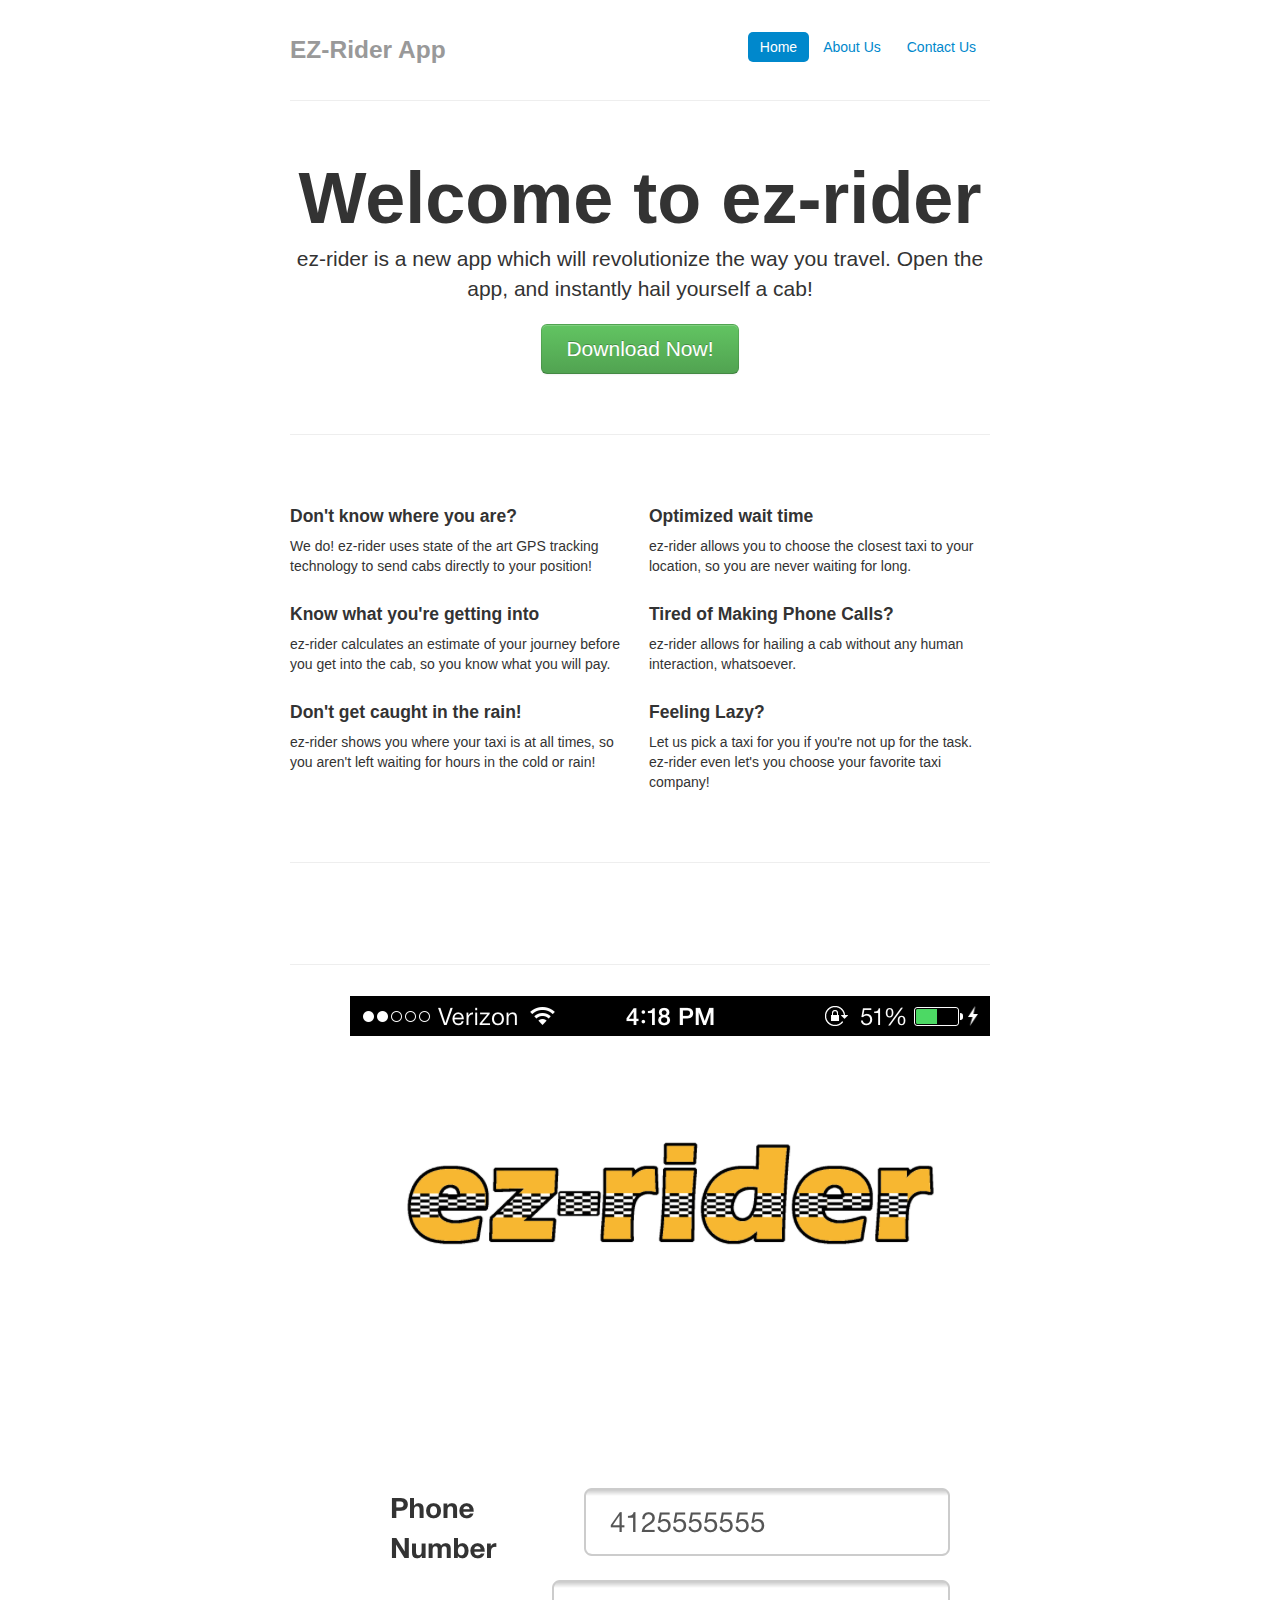
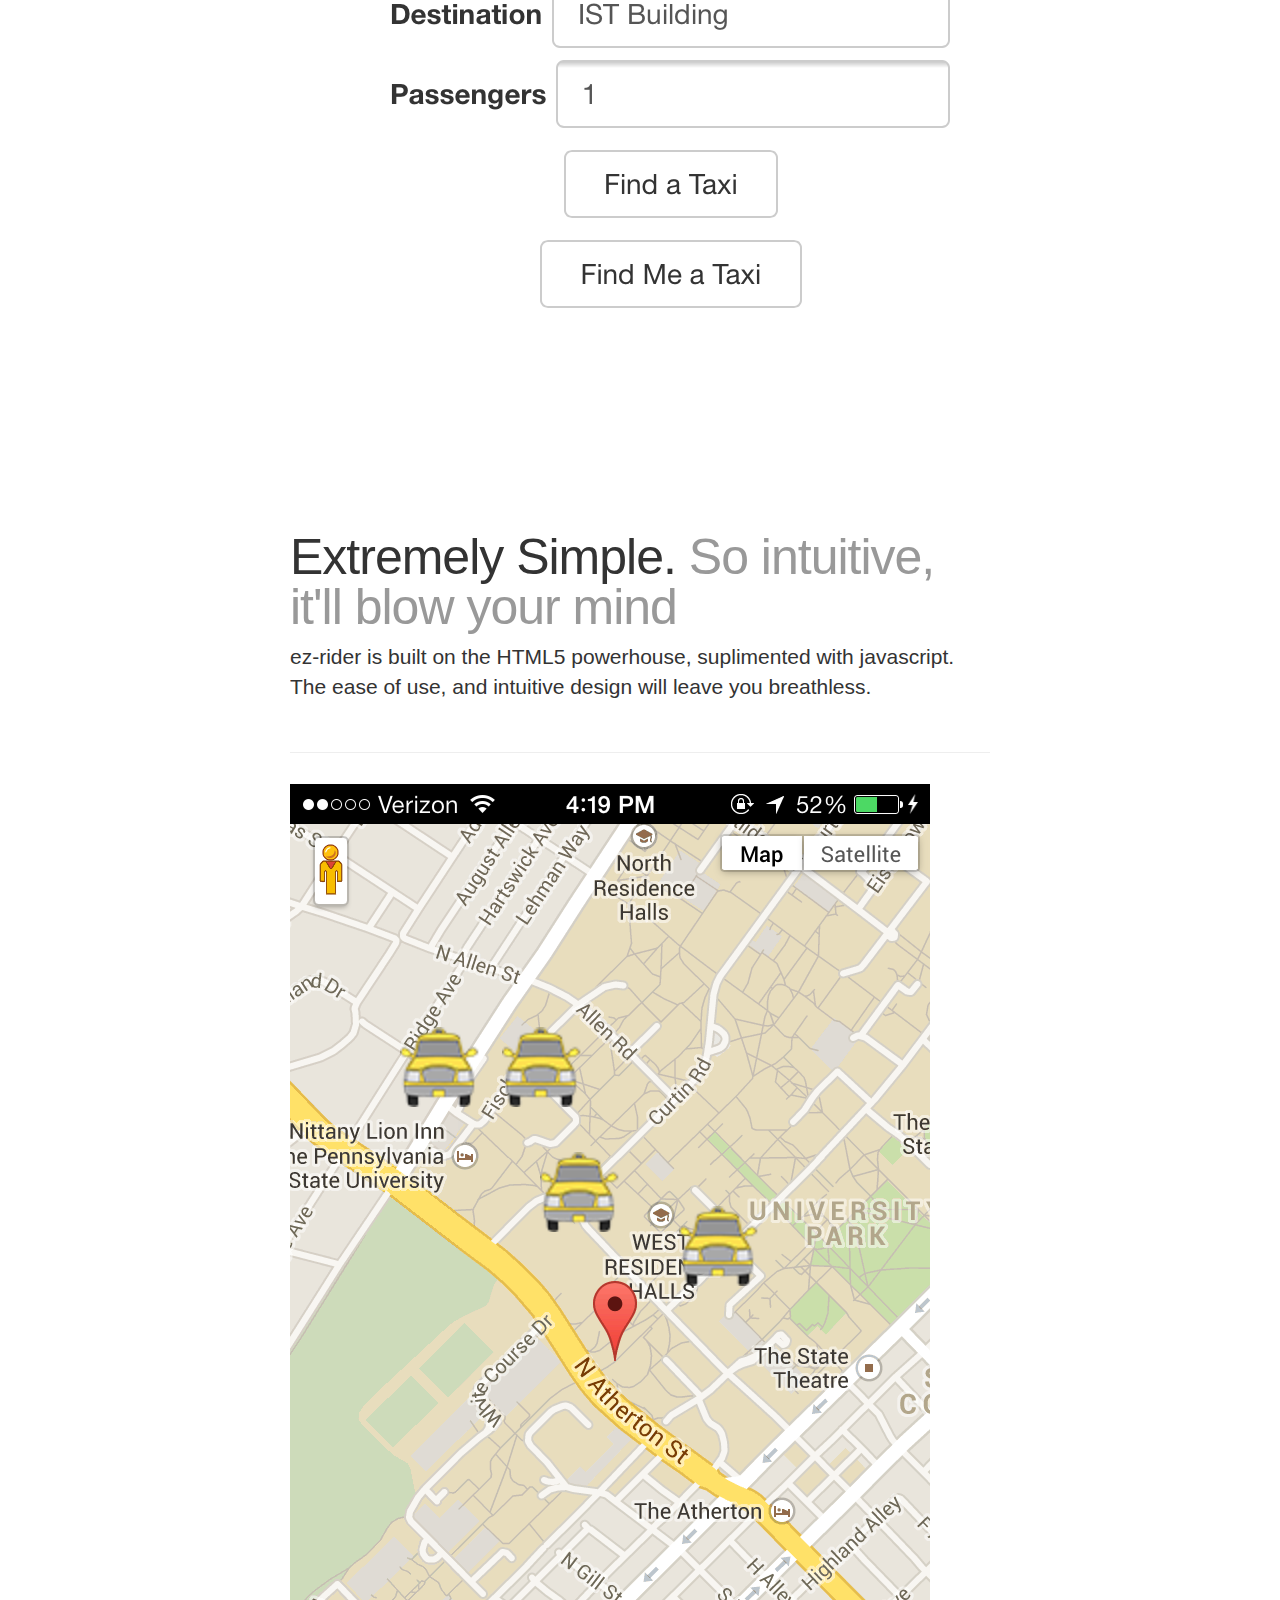
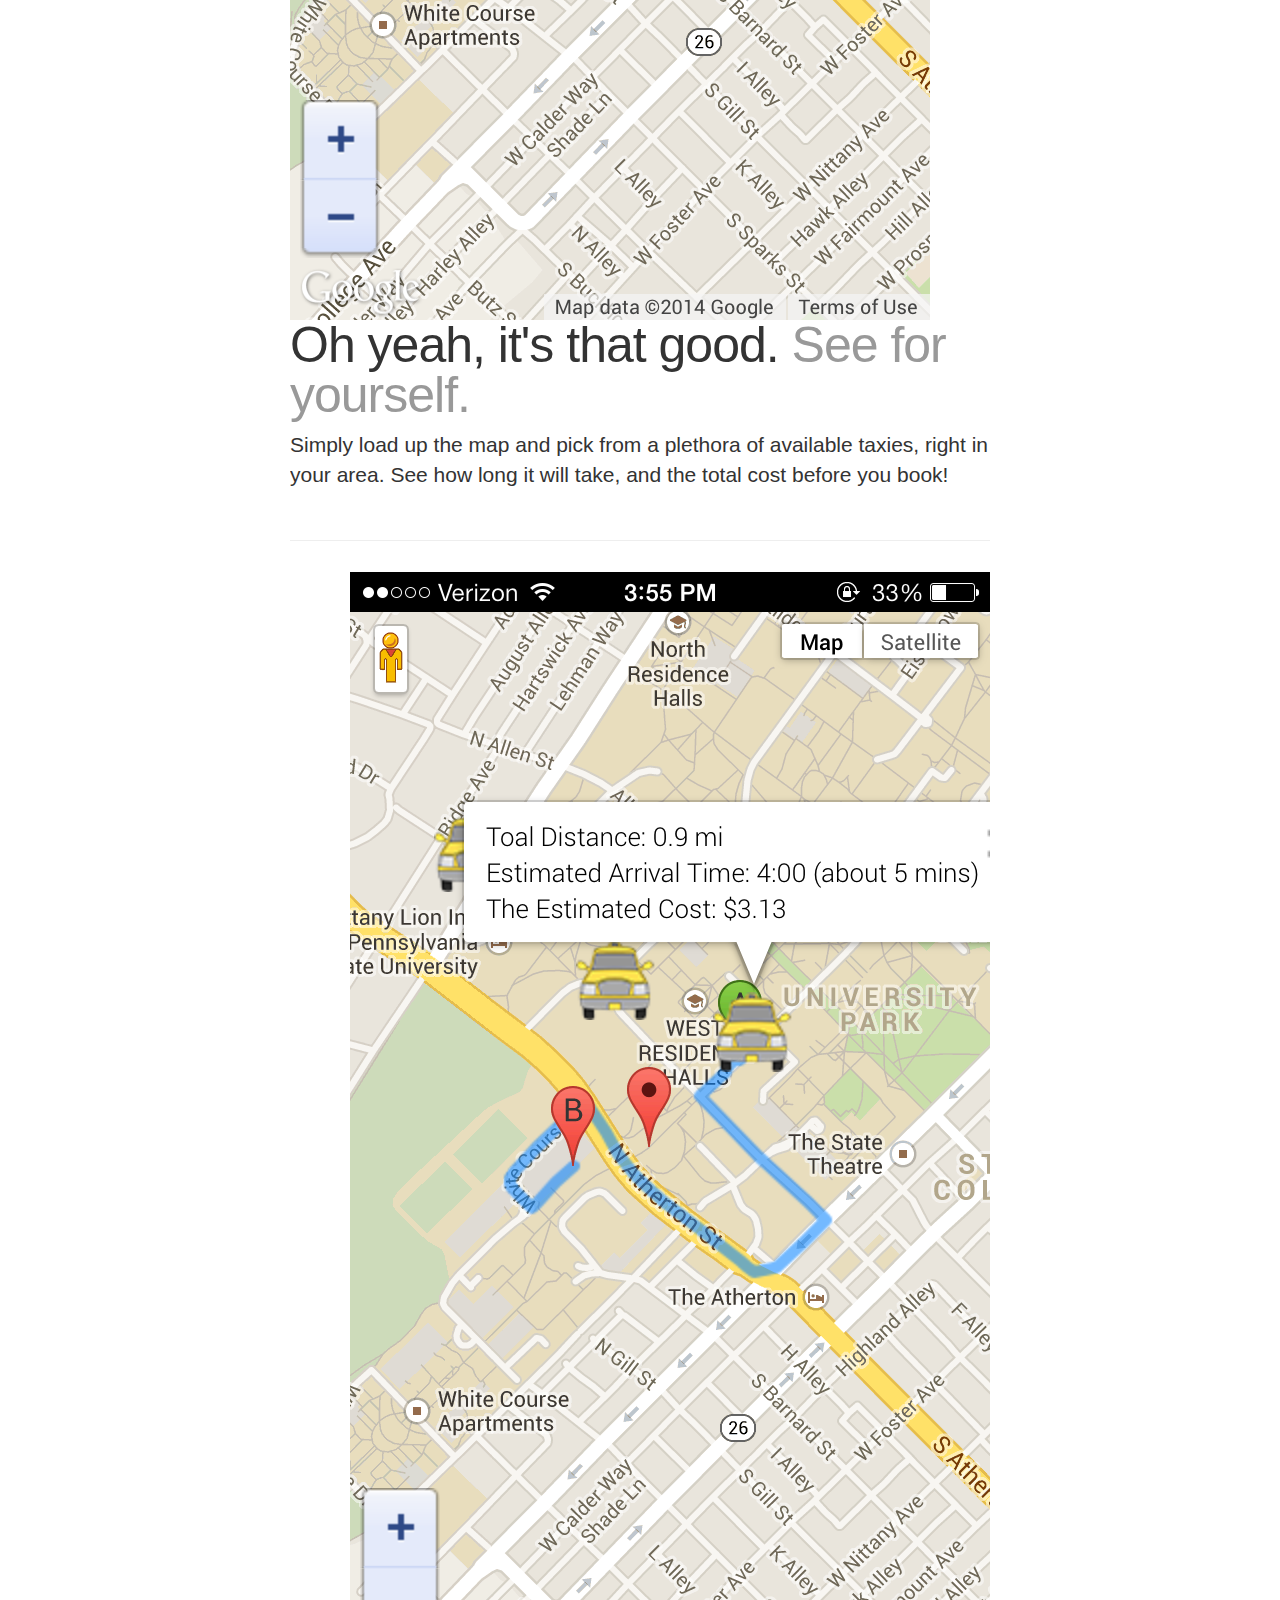
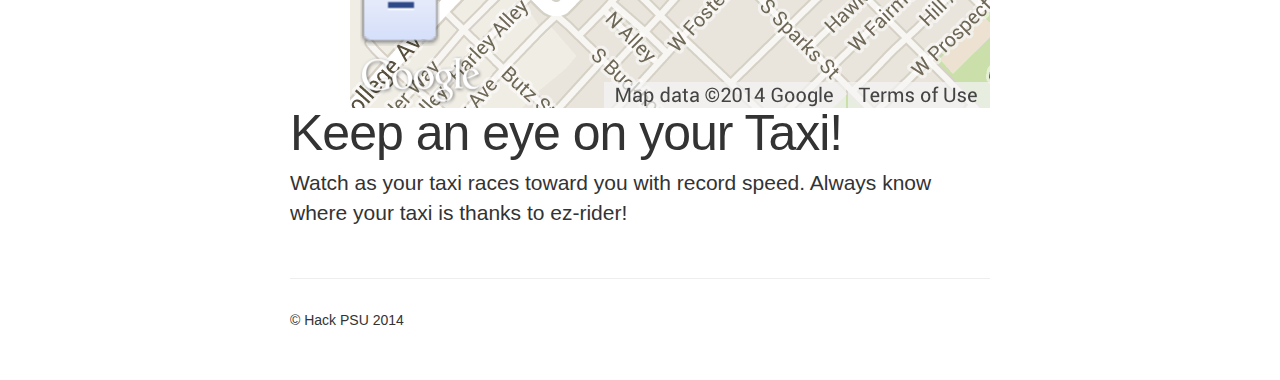
<file: EZRider Website/index.html>
<!DOCTYPE html>
<html lang="en">
  <head>
    <meta charset="utf-8">
    <title>EZ-Rider App</title>
    <meta name="viewport" content="width=device-width, initial-scale=1.0">
    <meta name="description" content="">
    <meta name="author" content="">

    <!-- Le styles -->
    <link href="assets/css/bootstrap.css" rel="stylesheet">
    <style type="text/css">
      body {
        padding-top: 20px;
        padding-bottom: 40px;
      }

      /* Custom container */
      .container-narrow {
        margin: 0 auto;
        max-width: 700px;
      }
      .container-narrow > hr {
        margin: 30px 0;
      }

      /* Main marketing message and sign up button */
      .jumbotron {
        margin: 60px 0;
        text-align: center;
      }
      .jumbotron h1 {
        font-size: 72px;
        line-height: 1;
      }
      .jumbotron .btn {
        font-size: 21px;
        padding: 14px 24px;
      }

      /* Supporting marketing content */
      .marketing {
        margin: 60px 0;
      }
      .marketing p + h4 {
        margin-top: 28px;
      }

      /* Featurettes
    ------------------------- */

    .featurette-divider {
      margin: 80px 0; /* Space out the Bootstrap <hr> more */
    }
    .featurette {
      padding-top: 120px; /* Vertically center images part 1: add padding above and below text. */
      overflow: hidden; /* Vertically center images part 2: clear their floats. */
    }
    .featurette-image {
      margin-top: -120px; /* Vertically center images part 3: negative margin up the image the same amount of the padding to center it. */
    }

    /* Give some space on the sides of the floated elements so text doesn't run right into it. */
    .featurette-image.pull-left {
      margin-right: 40px;
    }
    .featurette-image.pull-right {
      margin-left: 40px;
    }

    /* Thin out the marketing headings */
    .featurette-heading {
      font-size: 50px;
      font-weight: 300;
      line-height: 1;
      letter-spacing: -1px;
    }

    @media (max-width: 979px) {
      .featurette {
        height: auto;
        padding: 0;
      }
      .featurette-image.pull-left,
      .featurette-image.pull-right {
        display: block;
        float: none;
        max-width: 40%;
        margin: 0 auto 20px;
      }
    }

     @media (max-width: 767px) {
        .featurette-heading {
        font-size: 30px;
      }
      .featurette .lead {
        font-size: 18px;
        line-height: 1.5;
      }

    }
    </style>
    <link href="assets/css/bootstrap-responsive.css" rel="stylesheet">

    <!-- HTML5 shim, for IE6-8 support of HTML5 elements -->
    <!--[if lt IE 9]>
      <script src="assets/js/html5shiv.js"></script>
    <![endif]-->

    <!-- Fav and touch icons -->
    <link rel="apple-touch-icon-precomposed" sizes="144x144" href="assets/ico/apple-touch-icon-144-precomposed.png">
    <link rel="apple-touch-icon-precomposed" sizes="114x114" href="assets/ico/apple-touch-icon-114-precomposed.png">
      <link rel="apple-touch-icon-precomposed" sizes="72x72" href="assets/ico/apple-touch-icon-72-precomposed.png">
                    <link rel="apple-touch-icon-precomposed" href="assets/ico/apple-touch-icon-57-precomposed.png">
                                   <link rel="shortcut icon" href="assets/ico/favicon.png">
  </head>

  <body>

    <div class="container-narrow">

      <div class="masthead">
        <ul class="nav nav-pills pull-right">
          <li class="active"><a href="#">Home</a></li>
          <li><a href="about.html">About Us</a></li>
          <li><a href="contact.html">Contact Us</a></li>
        </ul>
        <h3 class="muted">EZ-Rider App</h3>
      </div>

      <hr>

      <div class="jumbotron">
        <h1>Welcome to ez-rider</h1>
        <p class="lead">ez-rider is a new app which will revolutionize the way you travel. Open the app, and instantly hail yourself a cab!</p>
        <a class="btn btn-large btn-success" href="#">Download Now!</a>
      </div>

      <hr>

      <div class="row-fluid marketing">
        <div class="span6">
          <h4>Don't know where you are?</h4>
          <p>We do! ez-rider uses state of the art GPS  tracking technology to send cabs directly
          to your position!</p>

          <h4>Know what you're getting into</h4>
          <p>ez-rider calculates an estimate of your journey before you get into the cab,
          so you know what you will pay.</p>

          <h4>Don't get caught in the rain!</h4>
          <p>ez-rider shows you where your taxi is at all times, so you aren't left waiting for hours
          in the cold or rain!</p>
        </div>

        <div class="span6">
          <h4>Optimized wait time</h4>
          <p>ez-rider allows you to choose the closest taxi to your location, so you are never waiting for long.</p>

          <h4>Tired of Making Phone Calls?</h4>
          <p>ez-rider allows for hailing a cab without any human interaction, whatsoever.</p>

          <h4>Feeling Lazy?</h4>
          <p>Let us pick a taxi for you if you're not up for the task. ez-rider even let's you choose your
          favorite taxi company!</p>
        </div>
      </div>

      <hr>
      <br/>
      <br/>

      <!-- START THE FEATURETTES -->

      <hr class="featurette-divider">

      <div class="featurette">
        <img class="featurette-image pull-right" src="mainPage.png">
        <h2 class="featurette-heading">Extremely Simple. <span class="muted">So intuitive, it'll blow your mind</span></h2>
        <p class="lead">ez-rider is built on the HTML5 powerhouse, suplimented with javascript. The ease of use, and intuitive design will leave you breathless.</p>
      </div>

      <hr class="featurette-divider">

      <div class="featurette">
        <img class="featurette-image pull-left" src="taxi.png">
        <h2 class="featurette-heading">Oh yeah, it's that good. <span class="muted">See for yourself.</span></h2>
        <p class="lead">Simply load up the map and pick from a plethora of available taxies, right in your area. See how long it will take, and the total cost before you book!</p>
      </div>

      <hr class="featurette-divider">

      <div class="featurette">
        <img class="featurette-image pull-right" src="route.png">
        <h2 class="featurette-heading">Keep an eye on your Taxi!<span class="muted"></span></h2>
        <p class="lead">Watch as your taxi races toward you with record speed. Always know where your taxi is thanks to ez-rider!</p>
      </div>

      <hr class="featurette-divider">

      <!-- /END THE FEATURETTES -->

      <div class="footer">
        <p>&copy; Hack PSU 2014</p>
      </div>

    </div> <!-- /container -->

    <!-- Le javascript
    ================================================== -->
    <!-- Placed at the end of the document so the pages load faster -->
    <script src="assets/js/jquery.js"></script>
    <script src="assets/js/bootstrap-transition.js"></script>
    <script src="assets/js/bootstrap-alert.js"></script>
    <script src="assets/js/bootstrap-modal.js"></script>
    <script src="assets/js/bootstrap-dropdown.js"></script>
    <script src="assets/js/bootstrap-scrollspy.js"></script>
    <script src="assets/js/bootstrap-tab.js"></script>
    <script src="assets/js/bootstrap-tooltip.js"></script>
    <script src="assets/js/bootstrap-popover.js"></script>
    <script src="assets/js/bootstrap-button.js"></script>
    <script src="assets/js/bootstrap-collapse.js"></script>
    <script src="assets/js/bootstrap-carousel.js"></script>
    <script src="assets/js/bootstrap-typeahead.js"></script>

  </body>
</html>
</file>
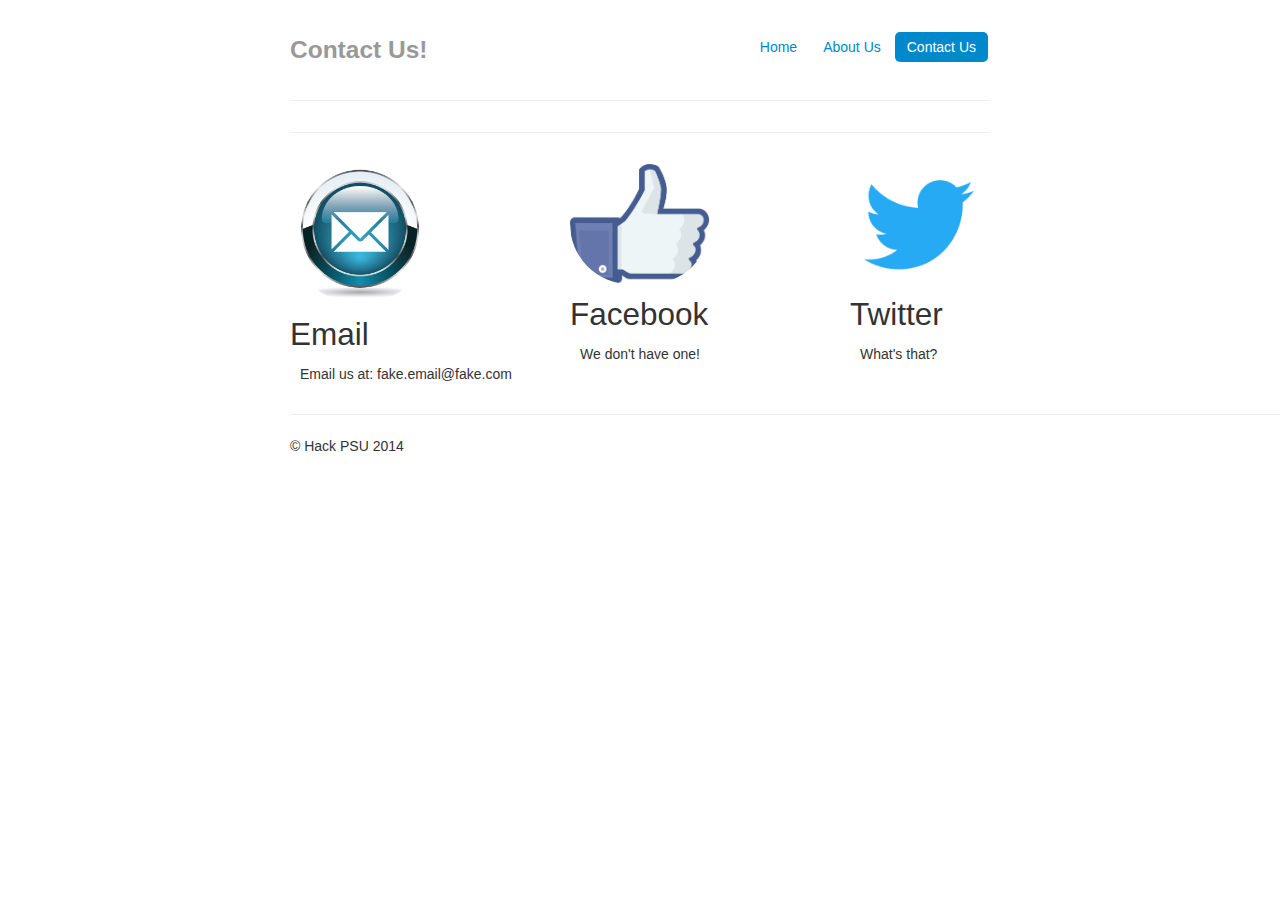
<file: EZRider Website/contact.html>
<!DOCTYPE html>
<html lang="en">
  <head>
    <meta charset="utf-8">
    <title>EZ-Rider App</title>
    <meta name="viewport" content="width=device-width, initial-scale=1.0">
    <meta name="description" content="">
    <meta name="author" content="">

    <!-- Le styles -->
    <link href="assets/css/bootstrap.css" rel="stylesheet">
    <style type="text/css">
      body {
        padding-top: 20px;
        padding-bottom: 40px;
      }

      /* Custom container */
      .container-narrow {
        margin: 0 auto;
        max-width: 700px;
      }
      .container-narrow > hr {
        margin: 30px 0;
      }

      * MARKETING CONTENT
    -------------------------------------------------- */

    /* Center align the text within the three columns below the carousel */
    .marketing .span4 {
      text-align: center;
    }
    .marketing h2 {
      font-weight: normal;
    }
    .marketing .span4 p {
      margin-left: 10px;
      margin-right: 10px;
    }
    </style>
    <link href="assets/css/bootstrap-responsive.css" rel="stylesheet">

    <!-- HTML5 shim, for IE6-8 support of HTML5 elements -->
    <!--[if lt IE 9]>
      <script src="assets/js/html5shiv.js"></script>
    <![endif]-->

    <!-- Fav and touch icons -->
    <link rel="apple-touch-icon-precomposed" sizes="144x144" href="assets/ico/apple-touch-icon-144-precomposed.png">
    <link rel="apple-touch-icon-precomposed" sizes="114x114" href="assets/ico/apple-touch-icon-114-precomposed.png">
      <link rel="apple-touch-icon-precomposed" sizes="72x72" href="assets/ico/apple-touch-icon-72-precomposed.png">
                    <link rel="apple-touch-icon-precomposed" href="assets/ico/apple-touch-icon-57-precomposed.png">
                                   <link rel="shortcut icon" href="assets/ico/favicon.png">
  </head>

  <body>

    <div class="container-narrow">

      <div class="masthead">
        <ul class="nav nav-pills pull-right">
          <li><a href="index.html">Home</a></li>
          <li><a href="about.html">About Us</a></li>
          <li class="active"><a href="contact.html">Contact Us</a></li>
        </ul>
        <h3 class="muted">Contact Us!</h3>
      </div>

      <hr>

      <hr>

       <!-- Marketing messaging and featurettes
    ================================================== -->
    <!-- Wrap the rest of the page in another container to center all the content. -->

    <div class="container marketing">

      <!-- Three columns of text below the carousel -->
      <div class="row">
        <div class="span4">
          <img class="img-circle" src="email.jpg" height="140" width="140">
          <h2>Email</h2>
          <p>Email us at: fake.email@fake.com</p>
        </div><!-- /.span4 -->
        <div class="span4">
          <img class="img-circle" src="facebook.png" height="140" width="140">
          <h2>Facebook</h2>
          <p>We don't have one!</p>
        </div><!-- /.span4 -->
        <div class="span4">
          <img class="img-circle" src="twitter.png" height="140" width="140">
          <h2>Twitter</h2>
          <p>What's that?</p>
        </div><!-- /.span4 -->
      </div><!-- /.row -->

      <hr>

      <div class="footer">
        <p>&copy; Hack PSU 2014</p>
      </div>

    </div> <!-- /container -->

    <!-- Le javascript
    ================================================== -->
    <!-- Placed at the end of the document so the pages load faster -->
    <script src="assets/js/jquery.js"></script>
    <script src="assets/js/bootstrap-transition.js"></script>
    <script src="assets/js/bootstrap-alert.js"></script>
    <script src="assets/js/bootstrap-modal.js"></script>
    <script src="assets/js/bootstrap-dropdown.js"></script>
    <script src="assets/js/bootstrap-scrollspy.js"></script>
    <script src="assets/js/bootstrap-tab.js"></script>
    <script src="assets/js/bootstrap-tooltip.js"></script>
    <script src="assets/js/bootstrap-popover.js"></script>
    <script src="assets/js/bootstrap-button.js"></script>
    <script src="assets/js/bootstrap-collapse.js"></script>
    <script src="assets/js/bootstrap-carousel.js"></script>
    <script src="assets/js/bootstrap-typeahead.js"></script>

  </body>
</html>
</file>
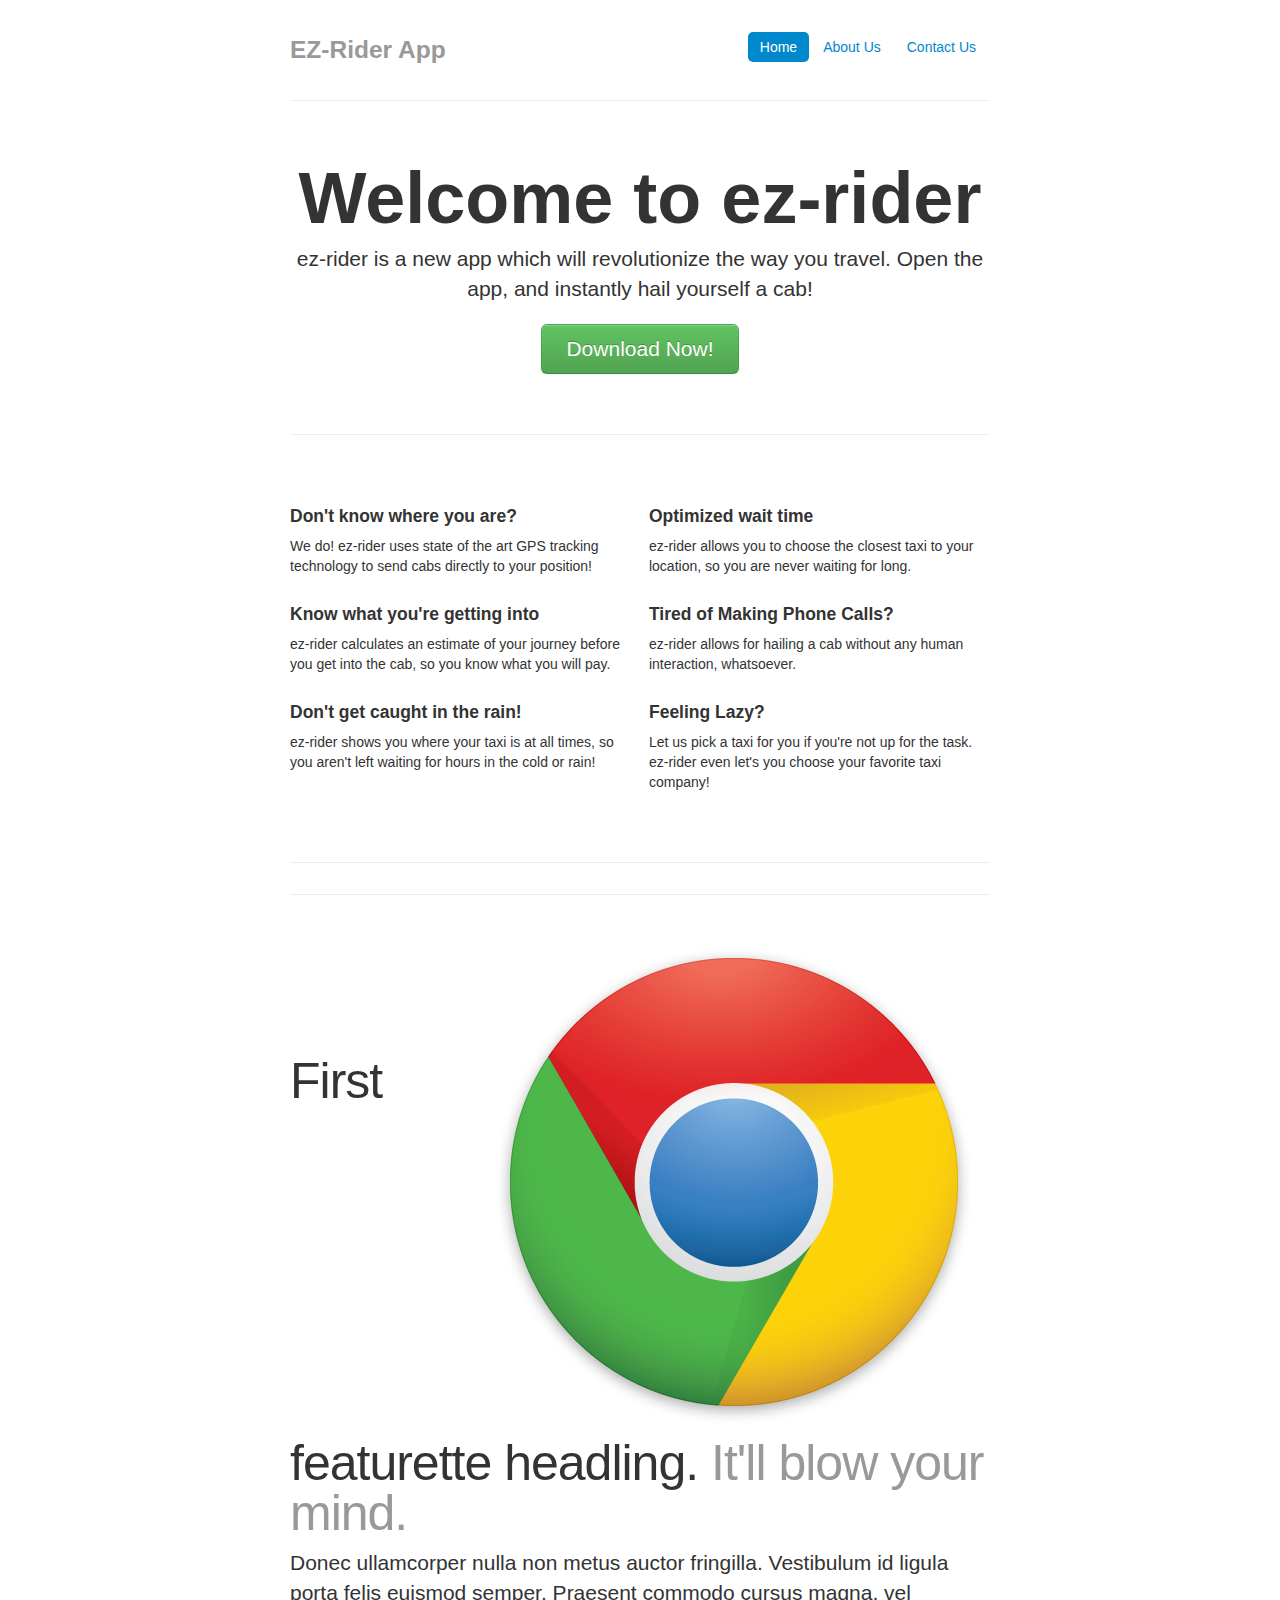
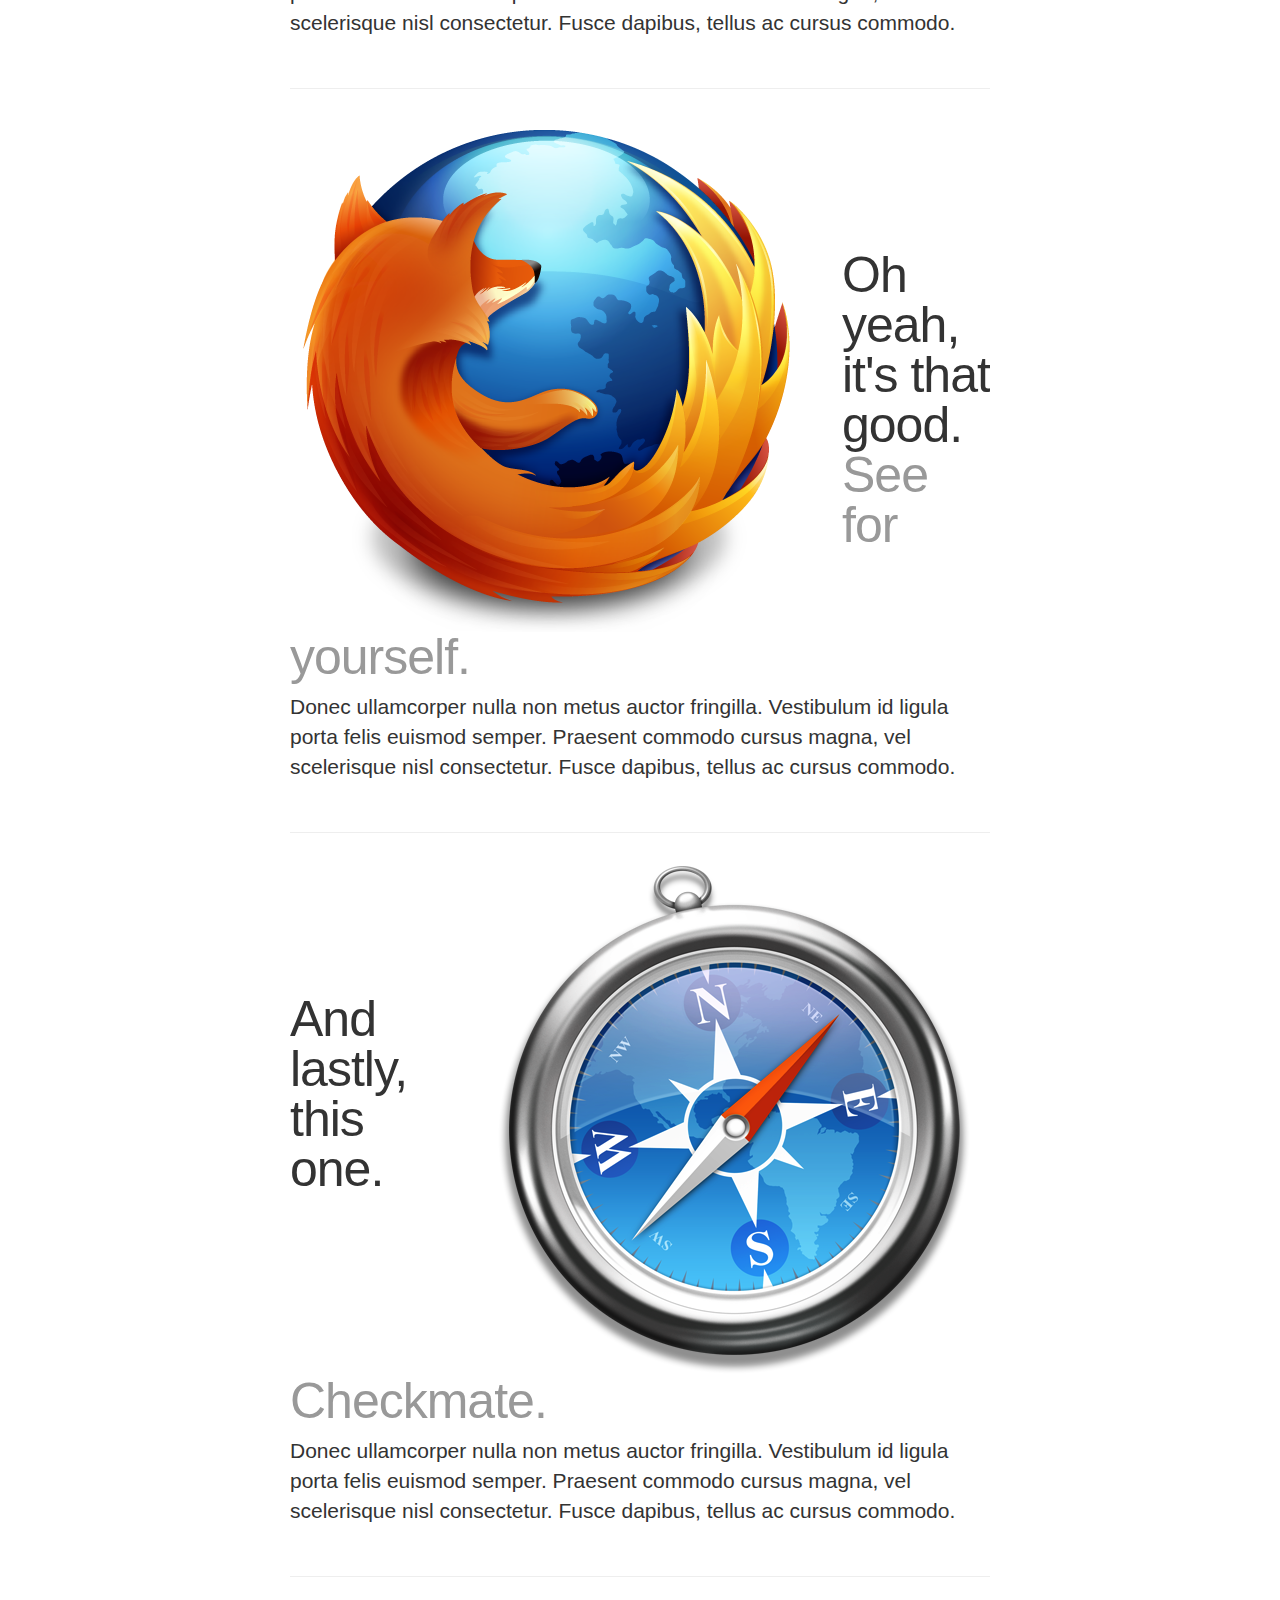
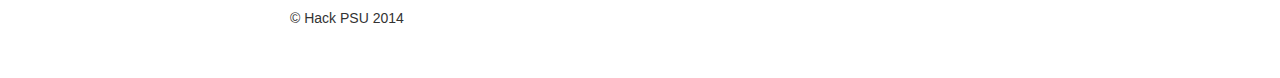
<file: EZRider Website/marketing-narrow.html>
<!DOCTYPE html>
<html lang="en">
  <head>
    <meta charset="utf-8">
    <title>EZ-Rider App</title>
    <meta name="viewport" content="width=device-width, initial-scale=1.0">
    <meta name="description" content="">
    <meta name="author" content="">

    <!-- Le styles -->
    <link href="assets/css/bootstrap.css" rel="stylesheet">
    <style type="text/css">
      body {
        padding-top: 20px;
        padding-bottom: 40px;
      }

      /* Custom container */
      .container-narrow {
        margin: 0 auto;
        max-width: 700px;
      }
      .container-narrow > hr {
        margin: 30px 0;
      }

      /* Main marketing message and sign up button */
      .jumbotron {
        margin: 60px 0;
        text-align: center;
      }
      .jumbotron h1 {
        font-size: 72px;
        line-height: 1;
      }
      .jumbotron .btn {
        font-size: 21px;
        padding: 14px 24px;
      }

      /* Supporting marketing content */
      .marketing {
        margin: 60px 0;
      }
      .marketing p + h4 {
        margin-top: 28px;
      }

      /* Featurettes
    ------------------------- */

    .featurette-divider {
      margin: 80px 0; /* Space out the Bootstrap <hr> more */
    }
    .featurette {
      padding-top: 120px; /* Vertically center images part 1: add padding above and below text. */
      overflow: hidden; /* Vertically center images part 2: clear their floats. */
    }
    .featurette-image {
      margin-top: -120px; /* Vertically center images part 3: negative margin up the image the same amount of the padding to center it. */
    }

    /* Give some space on the sides of the floated elements so text doesn't run right into it. */
    .featurette-image.pull-left {
      margin-right: 40px;
    }
    .featurette-image.pull-right {
      margin-left: 40px;
    }

    /* Thin out the marketing headings */
    .featurette-heading {
      font-size: 50px;
      font-weight: 300;
      line-height: 1;
      letter-spacing: -1px;
    }

    @media (max-width: 979px) {
      .featurette {
        height: auto;
        padding: 0;
      }
      .featurette-image.pull-left,
      .featurette-image.pull-right {
        display: block;
        float: none;
        max-width: 40%;
        margin: 0 auto 20px;
      }
    }

     @media (max-width: 767px) {
        .featurette-heading {
        font-size: 30px;
      }
      .featurette .lead {
        font-size: 18px;
        line-height: 1.5;
      }

    }
    </style>
    <link href="assets/css/bootstrap-responsive.css" rel="stylesheet">

    <!-- HTML5 shim, for IE6-8 support of HTML5 elements -->
    <!--[if lt IE 9]>
      <script src="assets/js/html5shiv.js"></script>
    <![endif]-->

    <!-- Fav and touch icons -->
    <link rel="apple-touch-icon-precomposed" sizes="144x144" href="assets/ico/apple-touch-icon-144-precomposed.png">
    <link rel="apple-touch-icon-precomposed" sizes="114x114" href="assets/ico/apple-touch-icon-114-precomposed.png">
      <link rel="apple-touch-icon-precomposed" sizes="72x72" href="assets/ico/apple-touch-icon-72-precomposed.png">
                    <link rel="apple-touch-icon-precomposed" href="assets/ico/apple-touch-icon-57-precomposed.png">
                                   <link rel="shortcut icon" href="assets/ico/favicon.png">
  </head>

  <body>

    <div class="container-narrow">

      <div class="masthead">
        <ul class="nav nav-pills pull-right">
          <li class="active"><a href="index.html">Home</a></li>
          <li><a href="about.html">About Us</a></li>
          <li><a href="contact.html">Contact Us</a></li>
        </ul>
        <h3 class="muted">EZ-Rider App</h3>
      </div>

      <hr>

      <div class="jumbotron">
        <h1>Welcome to ez-rider</h1>
        <p class="lead">ez-rider is a new app which will revolutionize the way you travel. Open the app, and instantly hail yourself a cab!</p>
        <a class="btn btn-large btn-success" href="#">Download Now!</a>
      </div>

      <hr>

      <div class="row-fluid marketing">
        <div class="span6">
          <h4>Don't know where you are?</h4>
          <p>We do! ez-rider uses state of the art GPS  tracking technology to send cabs directly
          to your position!</p>

          <h4>Know what you're getting into</h4>
          <p>ez-rider calculates an estimate of your journey before you get into the cab,
          so you know what you will pay.</p>

          <h4>Don't get caught in the rain!</h4>
          <p>ez-rider shows you where your taxi is at all times, so you aren't left waiting for hours
          in the cold or rain!</p>
        </div>

        <div class="span6">
          <h4>Optimized wait time</h4>
          <p>ez-rider allows you to choose the closest taxi to your location, so you are never waiting for long.</p>

          <h4>Tired of Making Phone Calls?</h4>
          <p>ez-rider allows for hailing a cab without any human interaction, whatsoever.</p>

          <h4>Feeling Lazy?</h4>
          <p>Let us pick a taxi for you if you're not up for the task. ez-rider even let's you choose your
          favorite taxi company!</p>
        </div>
      </div>

      <hr>

      <!-- START THE FEATURETTES -->

      <hr class="featurette-divider">

      <div class="featurette">
        <img class="featurette-image pull-right" src="assets/img/examples/browser-icon-chrome.png">
        <h2 class="featurette-heading">First featurette headling. <span class="muted">It'll blow your mind.</span></h2>
        <p class="lead">Donec ullamcorper nulla non metus auctor fringilla. Vestibulum id ligula porta felis euismod semper. Praesent commodo cursus magna, vel scelerisque nisl consectetur. Fusce dapibus, tellus ac cursus commodo.</p>
      </div>

      <hr class="featurette-divider">

      <div class="featurette">
        <img class="featurette-image pull-left" src="assets/img/examples/browser-icon-firefox.png">
        <h2 class="featurette-heading">Oh yeah, it's that good. <span class="muted">See for yourself.</span></h2>
        <p class="lead">Donec ullamcorper nulla non metus auctor fringilla. Vestibulum id ligula porta felis euismod semper. Praesent commodo cursus magna, vel scelerisque nisl consectetur. Fusce dapibus, tellus ac cursus commodo.</p>
      </div>

      <hr class="featurette-divider">

      <div class="featurette">
        <img class="featurette-image pull-right" src="assets/img/examples/browser-icon-safari.png">
        <h2 class="featurette-heading">And lastly, this one. <span class="muted">Checkmate.</span></h2>
        <p class="lead">Donec ullamcorper nulla non metus auctor fringilla. Vestibulum id ligula porta felis euismod semper. Praesent commodo cursus magna, vel scelerisque nisl consectetur. Fusce dapibus, tellus ac cursus commodo.</p>
      </div>

      <hr class="featurette-divider">

      <!-- /END THE FEATURETTES -->

      <div class="footer">
        <p>&copy; Hack PSU 2014</p>
      </div>

    </div> <!-- /container -->

    <!-- Le javascript
    ================================================== -->
    <!-- Placed at the end of the document so the pages load faster -->
    <script src="assets/js/jquery.js"></script>
    <script src="assets/js/bootstrap-transition.js"></script>
    <script src="assets/js/bootstrap-alert.js"></script>
    <script src="assets/js/bootstrap-modal.js"></script>
    <script src="assets/js/bootstrap-dropdown.js"></script>
    <script src="assets/js/bootstrap-scrollspy.js"></script>
    <script src="assets/js/bootstrap-tab.js"></script>
    <script src="assets/js/bootstrap-tooltip.js"></script>
    <script src="assets/js/bootstrap-popover.js"></script>
    <script src="assets/js/bootstrap-button.js"></script>
    <script src="assets/js/bootstrap-collapse.js"></script>
    <script src="assets/js/bootstrap-carousel.js"></script>
    <script src="assets/js/bootstrap-typeahead.js"></script>

  </body>
</html>
</file>
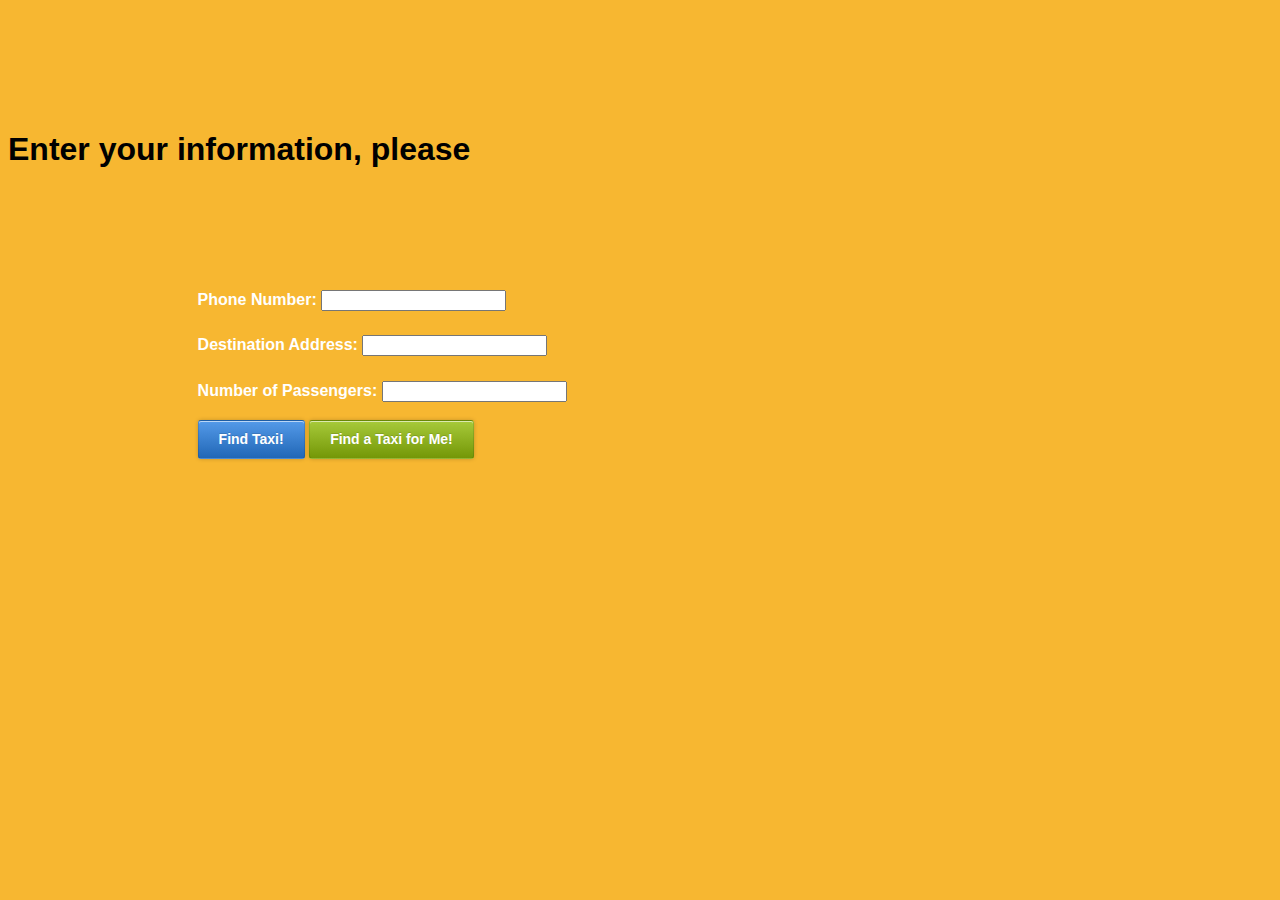
<file: EZRiderApp/EasyRider/assets/www/destination.html>
<!DOCTYPE HTML>
<html>

	<head>
		<title>Imbue App - Song Search</title>
		<script type="text/javascript" charset="utf-8" src="destination.js"></script>
		<link rel="stylesheet" type="text/css" href="style.css">
	</head>


	<body>

		<br/>
		<br/>
		<br/>
		<br/>
		<h1>Enter your information, please</h1>
		<br/>
		<br/>
		<br/>
		<form class="input">
			<h4>Phone Number: <input type="text" name="phoneNumber"  id="getPhoneNumber"></h4>
		</form>
		<form class="input">
			<h4>Destination Address: <input type="text" name="address"  id="getAddress"></h4>
		</form>
		<form class="input">
			<h4>Number of Passengers: <input type="text" name="passengerNumber"  id="getPassengerNumber"></h4>
		</form>
		<div class="mainpage">
			<div id="container">
				<p style="margin-top:1.5em">
					<a href="example.html" class="button large blue" onclick="GetInfo()">Find Taxi!</a>
					<a href="pickTaxi.html" class="button large green" onclick="GetInfo()">Find a Taxi for Me!</a>

				</p>
			</div>
		</div>
		<br/>
		<br/>
		<br/>
	</body>
</html>
</file>
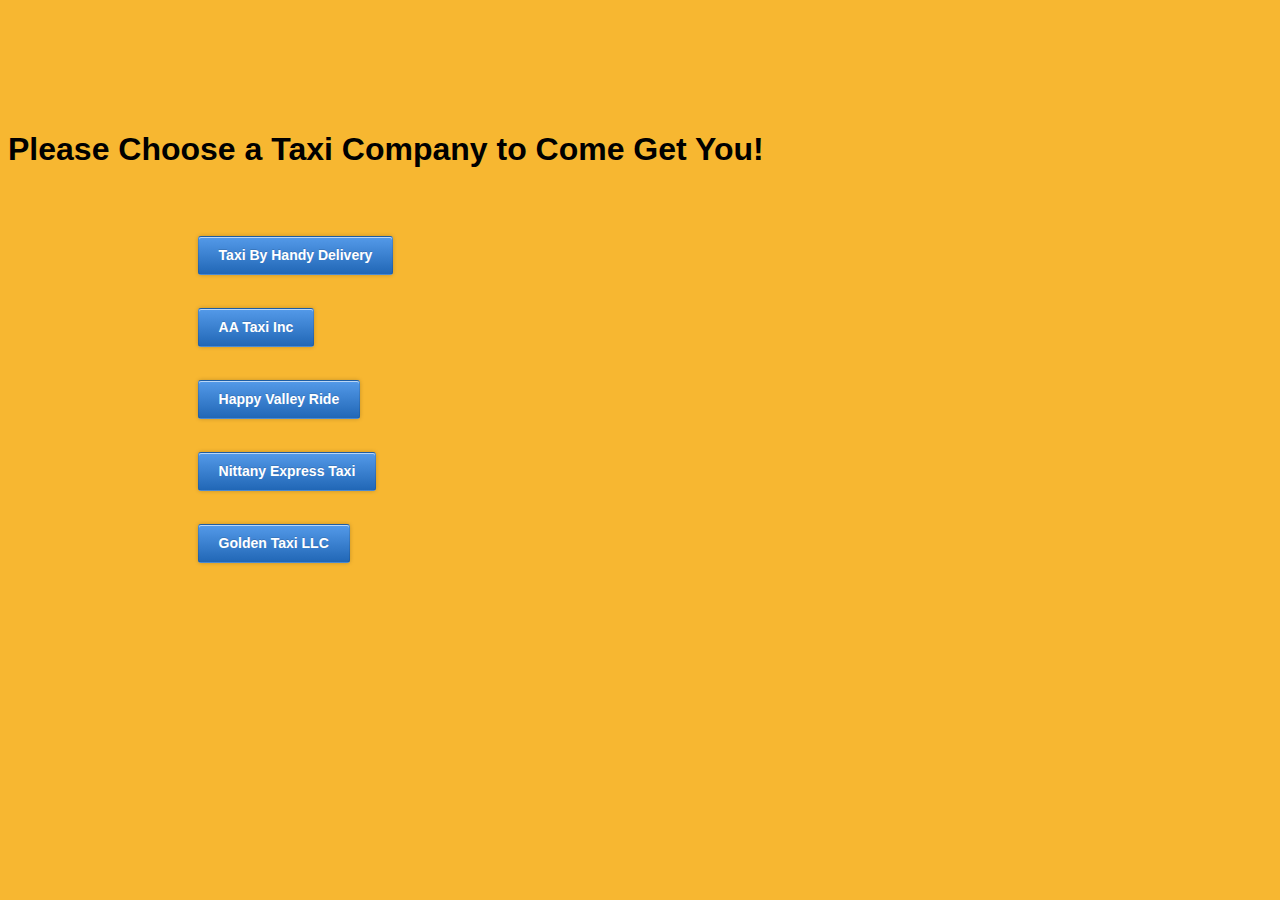
<file: EZRiderApp/EasyRider/assets/www/pickTaxi.html>
<!DOCTYPE HTML>
<html>

	<head>
		<title></title>
		<script type="text/javascript" charset="utf-8" src="destination.js"></script>
		<link rel="stylesheet" type="text/css" href="style.css">
	</head>


	<body>

		<br/>
		<br/>
		<br/>
		<br/>
		<h1>Please Choose a Taxi Company to Come Get You!</h1>
		<br/>

		<div class="mainpage">
			<div id="container">
				<p style="margin-top:1.5em">
					<a href="findTaxi.html" class="button large blue" onclick="">Taxi By Handy Delivery</a>
					<br/>
					<br/>
					<br/>
					<a href="findTaxi.html" class="button large blue" onclick="">AA Taxi Inc</a>
					<br/>
					<br/>
					<br/>
					<a href="findTaxi.html" class="button large blue" onclick="">Happy Valley Ride</a>
					<br/>
					<br/>
					<br/>
					<a href="findTaxi.html" class="button large blue" onclick="">Nittany Express Taxi</a>
					<br/>
					<br/>
					<br/>
					<a href="findTaxi.html" class="button large blue" onclick="">Golden Taxi LLC</a>
				</p>
			</div>
		</div>
		<br/>
		<br/>
		<br/>
	</body>
</html>
</file>
<file: EZRiderApp/EasyRider/assets/www/style.css>
body { font: 100%/1.5 Helvetica, Arial, sans-serif }
body { background-color: #f7b731}
/*body {background-image: url('Wallpaper2.jpg');
    background-size: contain;
    background-repeat: no-repeat;;
}*/

img 
{
    border: 5px;
    margin-left:10%;
    margin-right:10%;
    width:80%;
    height: auto;

}

ul 
{
    position: relative;
    text-align: center;
    text-decoration: none;
    color: #FFFFFF;

}

li
{
    left: 50%;
    list-style-position: center;
}

#powerlogo
{
    position: relative;
    height:200px;
    width:200px;

}

.queuelist
{
    text-align: center;
    font-family: helvetica;
    color: #FFFFFF;
    font-size: 20px;
    border-left: 5px;
    border-bottom: 5px;
    border-right: 5px;
    border-top: 5px;
}

.testlist
{
    text-align: center;
    font-family: helvetica;
    color: #FFFFFF;
    font-size: 20px;
    border-left: 5px;
    border-bottom: 5px;
    border-right: 5px;
    border-top: 5px;
    list-style-type: none;
}

.textmain
{
    text-align: center;
    font-family: helvetica;
    color: #FFFFFF;
    font-size: 30px;
    border-left: 5px;
    border-bottom: 5px;
    border-right: 5px;
    border-top: 5px;
}

form
{
    color: #FFFFFF;
    margin-left: 15%;
    margin-right: 15%;
}

.mainpage
{
    margin-left: 15%;
    margin-right: 15%;
    width: 70%;
    height: auto;
}

p { margin-bottom: 1em }

#container 
{
    width: auto;
    margin: 0 auto;
}

/* ===[ Buttons ]=== */

.button 
{
    position: relative;
    cursor: pointer;
    font: bold 12px/normal 'Segoe UI', Arial, sans-serif;
    color: #333;
    text-decoration: none;
    text-shadow: 1px 1px rgba(255,255,255,0.5);
    border: 1px solid rgba(0,0,0,.1);
    padding: 5px 10px 6px;
    -webkit-border-radius: 3px;
    -moz-border-radius: 3px;
    border-radius: 3px;
    background-color: #EEE;
    background-image: -moz-linear-gradient(rgba(255,255,255,0.2), rgba(0,0,0,0.2));
    background-image: -webkit-gradient(linear, left top, left bottom, color-stop(0%, rgba(255,255,255,0.2)), color-stop(100%, rgba(0,0,0,0.2)));
    background-image: -webkit-linear-gradient(rgba(255,255,255,0.2), rgba(0,0,0,0.2));
    background-image: -o-linear-gradient(rgba(255,255,255,0.2), rgba(0,0,0,0.2));
    background-image: linear-gradient(rgba(255,255,255,0.2), rgba(0,0,0,0.2));
    -webkit-box-shadow: inset 0px 1px rgba(255,255,255,0.6), 0px 0px 3px 0px rgba(0,0,0,.2);
    -moz-box-shadow: inset 0px 1px rgba(255,255,255,0.6), 0px 0px 3px 0px rgba(0,0,0,.2);
    box-shadow: inset 0px 1px rgba(255,255,255,0.6), 0px 0px 4px 0px rgba(0,0,0,.2);
    -webkit-user-select: none;
    -moz-user-select: none;
}

.button::-moz-focus-inner 
{
    margin: 0;
    padding: 0;
    border: 0;
}

a.button { outline: 0 }

/* ===[ Default hover ]=== */

.button:hover, .button:active 
{
    text-decoration: none;
    background-color: #F9F9F9;
}

/* ===[ Default active ]=== */

.button:active 
{
    top: 1px;
    margin-bottom: 1px;
    border-bottom-width: 1px;
    background-color: #F9F9F9;
    background-image: -moz-linear-gradient(rgba(0,0,0,0.2), rgba(255,255,255,0.2));
    background-image: -webkit-gradient(linear, left top, left bottom, color-stop(0%, rgba(0,0,0,0.2)), color-stop(100%, rgba(255,255,255,0.2)));
    background-image: -webkit-linear-gradient(rgba(0,0,0,0.2), rgba(255,255,255,0.2));
    background-image: -o-linear-gradient(rgba(0,0,0,0.2), rgba(255,255,255,0.2));
    background-image: linear-gradient(rgba(0,0,0,0.2), rgba(255,255,255,0.2));
}

/* ===[ Button sizes ]=== */

.button.large 
{
    padding: 10px 20px 11px;
    font-size: 14px;
}

/* ===[ Button colors ]=== */

.button.red, .button.green, .button.blue, .button.yellow, .button.orange 
{
    color: #FFF;
    text-shadow: 0 -1px rgba(0,0,0,0.15);
}

.button.red { background-color: #E62727 }

.button.red:hover, .button.red:active { background-color: #FF2F2F }

.button.green { background-color: #91BD09 }

.button.green:hover, .button.green:active { background-color: #A0CF0C }

.button.blue { background-color: #2981E4 }

.button.blue:hover, .button.blue:active { background-color: #2F93FF }

.button.yellow { background-color: #FFB515 }

.button.yellow:hover, .button.yellow:active { background-color: #FFC74F }

.button.orange { background-color: #FF5C00 }

.button.orange:hover, .button.orange:active { background-color: #FF782F }
</file>
